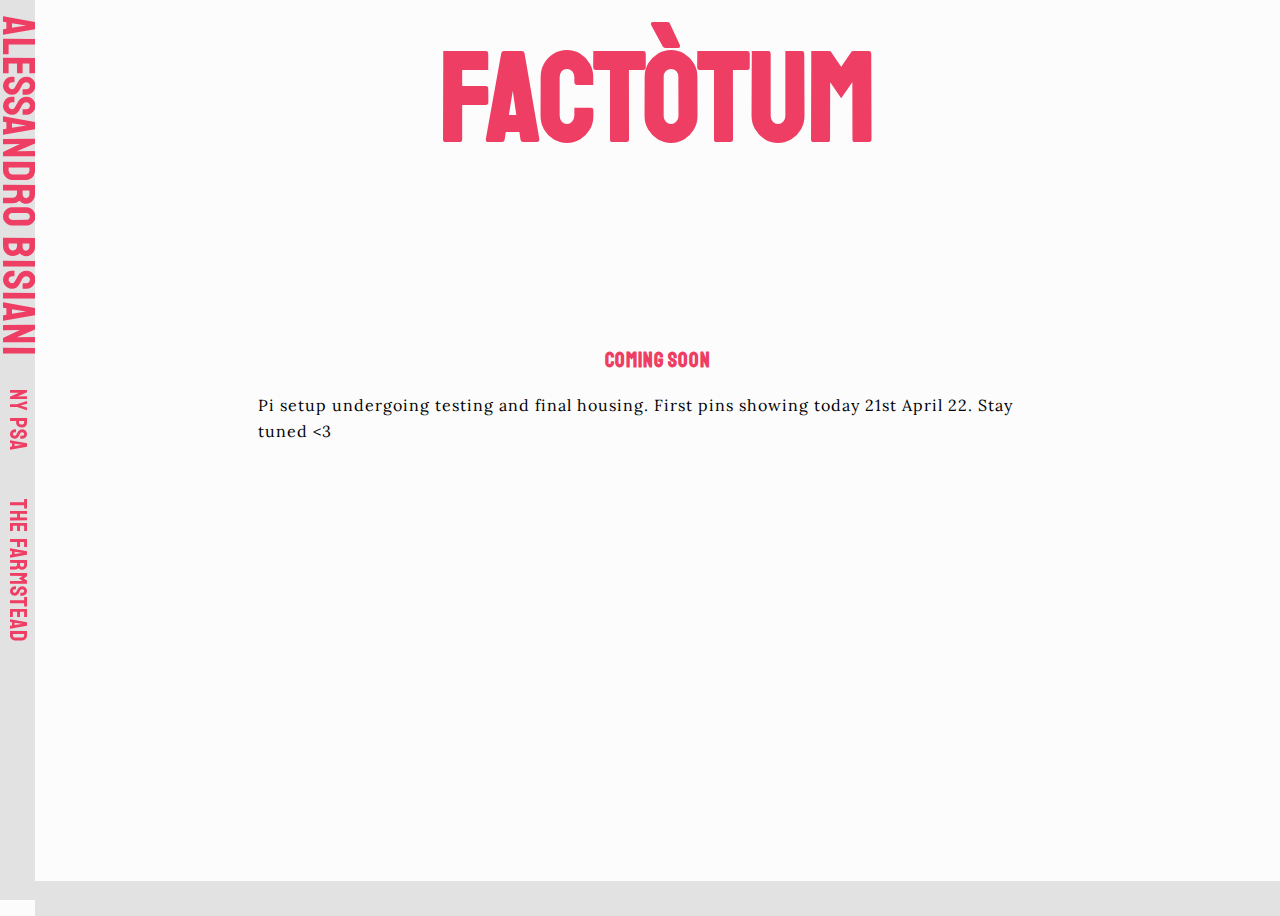
<file: farm.html>
<!DOCTYPE html>
<html lang="en-gb" dir="ltr">
<head>
     <title>Fungi in my lungi</title>
     <meta charset="utf-8">
     <meta name="viewport" content="width=device-width, initial-scale=1, shrink-to-fit=no">
<!-- Font Awesome -->
     <link rel="stylesheet" href="https://use.fontawesome.com/releases/v5.6.1/css/all.css" integrity="sha384-gfdkjb5BdAXd+lj+gudLWI+BXq4IuLW5IT+brZEZsLFm++aCMlF1V92rMkPaX4PP" crossorigin="anonymous">
     <!-- Google Fonts -->
    <link href="https://fonts.googleapis.com/css?family=Lora|Roboto+Slab|Staatliches" rel="stylesheet">

    <link rel="stylesheet" href="styles/default.css">
</head>
<body>


    <nav class="v-sidebar v-sidebar-left v-sidebar--dark">
		<h1 class="v-sidebar__title nav-theme">
			<a class="brand-link-style" href="index.html">Alessandro Bisiani</a>
        </h1>
        <li class="nav-li">
            <a class=" nav-theme" href="nypsa.html">NY PSA</a>
        </li>
        <li class="nav-li">
            <a class="nav-theme" href="farm.html">The Farmstead</a>
        </li>
    </nav>


    <div class="main-wrapper main-wrapper--rborder-yellow">

        <div class="main-wrapper__title-wrapper">
            <h2 class="title-primary title-primary--size">FACTÒTUM</h2>
        </div>

        <main class="main-wrapper__blog-wrap">
            <article class="main-wrapper__blog-wrap__article">
                <h3 class="post-title">COMING SOON</h3>
                <p class="blog-text">Pi setup undergoing testing and final housing. First pins showing today 21st April 22. Stay tuned &lt;3</p>
            </article>
        </main>

        <footer class="footer footer--bg-dark">
            <p class="footer__text footer__text--white"></p>
        </footer>

    </div>


</body>
</html>
</file>
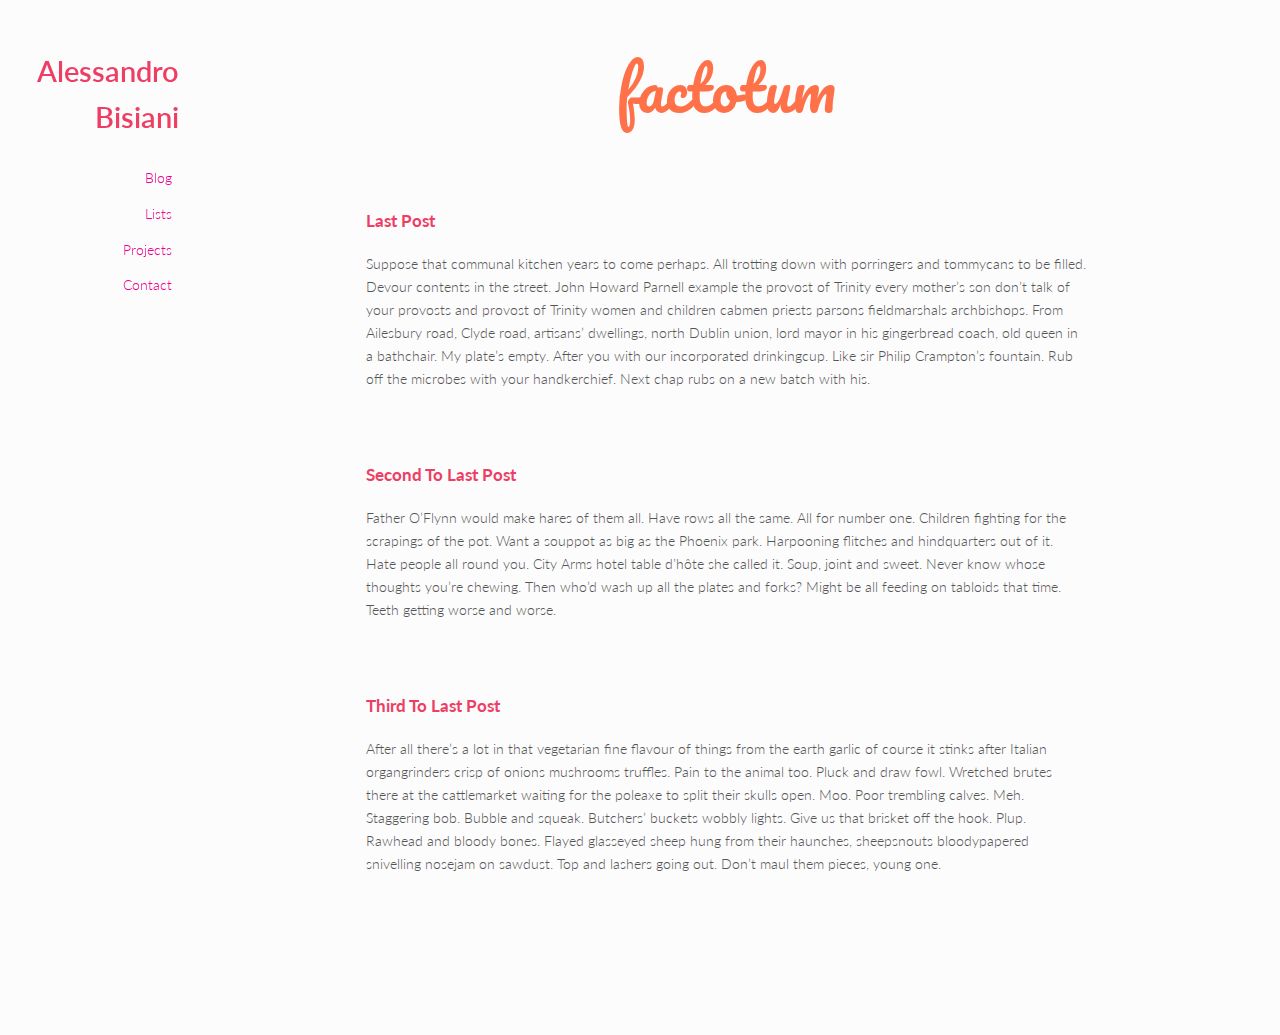
<file: index-sidebar-v.html>
<!DOCTYPE html>
<html lang="en">
<head>
    <meta charset="UTF-8">
    <meta name="viewport" content="width=device-width, initial-scale=1.0">
    <!-- Bootstrap 4 -->
    <!-- <link rel="stylesheet" href="https://maxcdn.bootstrapcdn.com/bootstrap/4.0.0/css/bootstrap.min.css" integrity="sha384-Gn5384xqQ1aoWXA+058RXPxPg6fy4IWvTNh0E263XmFcJlSAwiGgFAW/dAiS6JXm" crossorigin="anonymous"> -->
    <!-- Font Awesome  -->
    <link rel="stylesheet" href="https://use.fontawesome.com/releases/v5.6.1/css/all.css" integrity="sha384-gfdkjb5BdAXd+lj+gudLWI+BXq4IuLW5IT+brZEZsLFm++aCMlF1V92rMkPaX4PP" crossorigin="anonymous">
    <!-- Fonts -->
    <link href='https://fonts.googleapis.com/css?family=Pacifico' rel='stylesheet' type='text/css'>
	<link href='https://fonts.googleapis.com/css?family=Lato:300,400' rel='stylesheet' type='text/css'>
	
    <link rel="stylesheet" href="styles/sidebar-styles.css">

    <!-- <link rel="stylesheet" href="js/sidebar.js"> -->
    
    <title>Sidebar Template</title>
</head>
<body>
    <div id="primary-container">

        <nav id="navbar">        
            <div id="title-box" class="flexbox collapsible-nav-toggle">
                <h1><a href="index.html">Alessandro Bisiani</a></h1>
                <span>
                    <button id="nav-collapse-button">
                        <i class="fas fa-bars"></i></button>
                </span>
            </div> 

            <div id="nav-links" class="flexbox">
                <ul>
                    <li><a class="active" href="sidebar.html">Blog</a></li>
                    <li><a href="sidebar.html">Lists</a></li>
                    <li><a href="sidebar.html">Projects</a></li>
                    <li><a href="sidebar.html">Contact</a></li>
                </ul>
            </div> 
        </nav>
        

        <div id="content-box">
            <main>
                <h2>factotum</h2>
                <article>
                    <h3>Last Post</h3>
                    <p>Suppose that communal kitchen years to come perhaps. All trotting down with porringers and tommycans to be filled. Devour contents in the street. John Howard Parnell example the provost of Trinity every mother’s son don’t talk of your provosts and provost of Trinity women and children cabmen priests parsons fieldmarshals archbishops. From Ailesbury road, Clyde road, artisans’ dwellings, north Dublin union, lord mayor in his gingerbread coach, old queen in a bathchair. My plate’s empty. After you with our incorporated drinkingcup. Like sir Philip Crampton’s fountain. Rub off the microbes with your handkerchief. Next chap rubs on a new batch with his. </p>
                </article>
                <article>
                    <h3>Second To Last Post</h3>
                    <p>Father O’Flynn would make hares of them all. Have rows all the same. All for number one. Children fighting for the scrapings of the pot. Want a souppot as big as the Phoenix park. Harpooning flitches and hindquarters out of it. Hate people all round you. City Arms hotel table d’hôte she called it. Soup, joint and sweet. Never know whose thoughts you’re chewing. Then who’d wash up all the plates and forks? Might be all feeding on tabloids that time. Teeth getting worse and worse.</p>
                </article>
                <article>
                    <h3>Third To Last Post</h3>
                    <p>After all there’s a lot in that vegetarian fine flavour of things from the earth garlic of course it stinks after Italian organgrinders crisp of onions mushrooms truffles. Pain to the animal too. Pluck and draw fowl. Wretched brutes there at the cattlemarket waiting for the poleaxe to split their skulls open. Moo. Poor trembling calves. Meh. Staggering bob. Bubble and squeak. Butchers’ buckets wobbly lights. Give us that brisket off the hook. Plup. Rawhead and bloody bones. Flayed glasseyed sheep hung from their haunches, sheepsnouts bloodypapered snivelling nosejam on sawdust. Top and lashers going out. Don’t maul them pieces, young one.</p>
                </article>
            </main>
        </div>

    </div>

    <script type="text/javascript" src="scripts/js/sidebar.js"></script>
    </body>
</html>
</file>
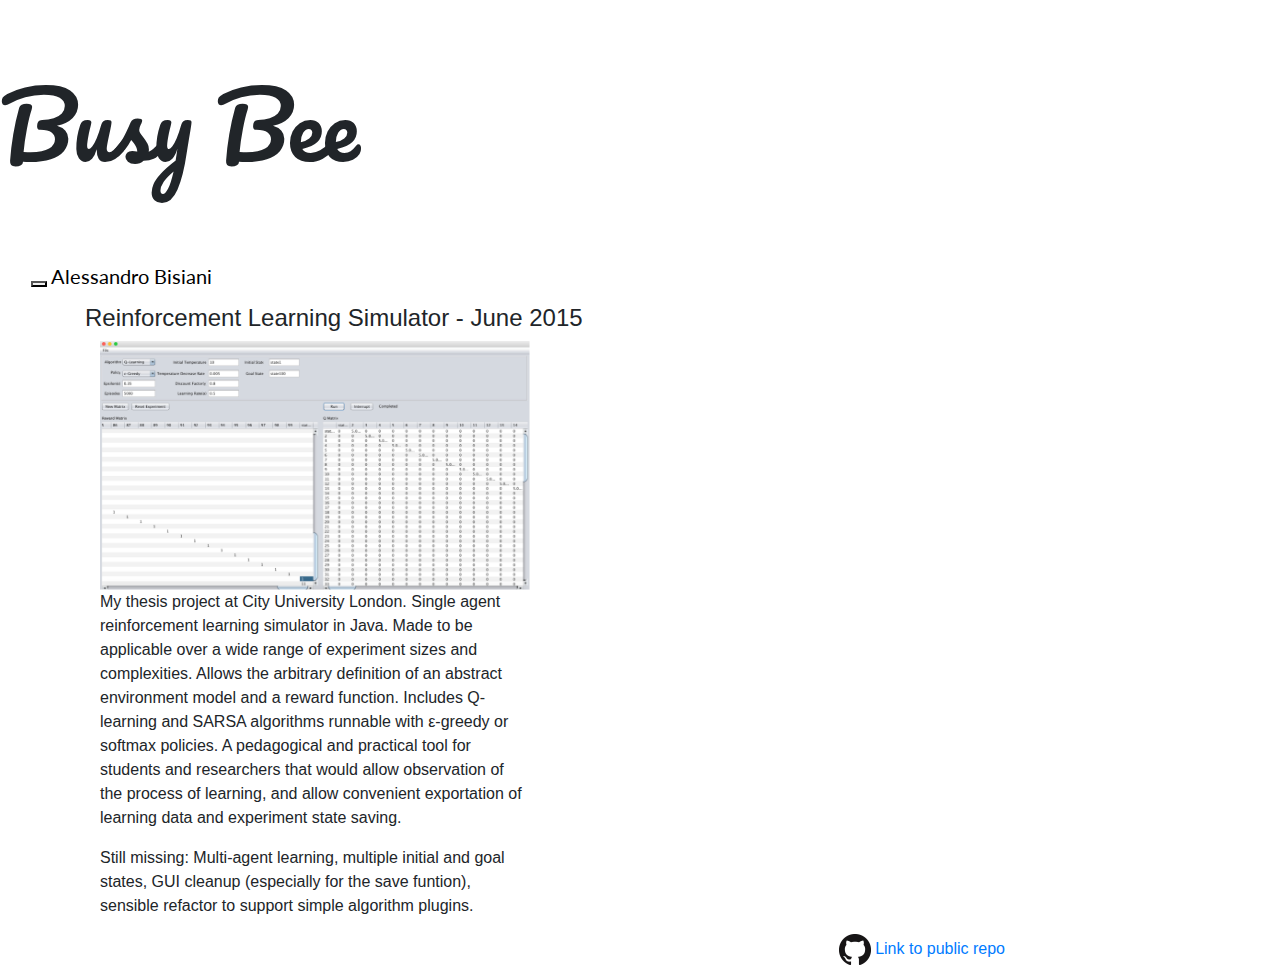
<file: index-v010.html>
<!DOCTYPE html>
<html lang="en">
<head>
	<title>Busy Bee</title>
	<meta charset="utf-8">
	<meta name="viewport" content="width=device-width, initial-scale=1">
	<!-- Bootstrap 4 CSS-->
	<link rel="stylesheet" href="https://maxcdn.bootstrapcdn.com/bootstrap/4.0.0/css/bootstrap.min.css" integrity="sha384-Gn5384xqQ1aoWXA+058RXPxPg6fy4IWvTNh0E263XmFcJlSAwiGgFAW/dAiS6JXm" crossorigin="anonymous">
	<link rel="stylesheet" href="css/style.css">
	<script
			  src="https://code.jquery.com/jquery-2.2.4.min.js"
			  integrity="sha256-BbhdlvQf/xTY9gja0Dq3HiwQF8LaCRTXxZKRutelT44="
			  crossorigin="anonymous"></script>
<!-- Fonts -->
	<link href='https://fonts.googleapis.com/css?family=Pacifico' rel='stylesheet' type='text/css'>
	<link href='https://fonts.googleapis.com/css?family=Lato:300,400' rel='stylesheet' type='text/css'>
</head>

<body>
	<div class="container-fluid">
<!--Title-->
		<div class="row">
			<h1 class="col-xs-12 title">Busy Bee</h1>
		</div>
<!--Navigation-->
		<nav class="navbar navbar-fixed-top">
<!--Brand anchor and toggle button (for mobile)-->
			<div class="brand-n-toggle">
				<button type="button" class="navbar-toggle collapsed" data-toggle="collapse" data-target="#mainCollapsingNavbar">
				<!-- class="navbar-toggler hidden-md" type="button" data-toggle="collapse" data-target="#mainCollapsingNavbar"> -->
					<span class="sr-only">toggle navigation menu</span>
					<span class="icon-bar"></span>
					<span class="icon-bar"></span>
					<span class="icon-bar"></span>
				</button>
				
				<a class="navbar-brand" href="https://alessandrobisiani.github.io">Alessandro Bisiani <span class="sr-only">(current)</span></a>
			</div>
<!--Nav links excluding brand-->
    		<div class="collapse navbar-collapse" id="mainCollapsingNavbar">
				<ul class="nav navbar-nav">
					<li class="nav-item">
						<a class="nav-link" href="#">Portfolio</a>
					</li>
					<li class="nav-item">
						<a class="nav-link" href="#">Contact</a>
					</li>
					<li>
						<a class="nav-link" href="https://github.com/alessandrobisiani">GitHub</a>
					</li>
					<li>
						<a class="nav-link" href="https://www.linkedin.com/in/alessandrobisiani">LinkedIn</a>
					</li>
				</ul>
    		</div>
		</nav>
	</div>
<!--Blog-->	
	<div class="container">

		<div class="row">
			<div class="col-md-10 col-md-offset-1">
				<div class="panel panel-default">
					<div class="panel-heading"><h4 class="panel-title">Reinforcement Learning Simulator - June 2015</h4></div>
					<div class="panel-body ">

						<a href="pictures/rlsim_snapshot.png">
							<img class="img-responsive col-sm-6" src="pictures/rlsim_snapshot.png">
						</a>
						<p class="col-sm-6">
							My thesis project at City University London.
							Single agent reinforcement learning simulator in Java. Made to be applicable over a wide range of experiment sizes and complexities. Allows the arbitrary definition of an abstract environment model and a reward function. Includes Q-learning and SARSA algorithms runnable with ε-greedy or softmax policies. A pedagogical and practical tool for students and researchers that would allow observation of the process of learning, and allow convenient exportation of learning data and experiment state saving. 
						</p>
						<p class="col-sm-6"> 
							Still missing: Multi-agent learning, multiple initial and goal states, GUI cleanup (especially for the save funtion), sensible refactor to support simple algorithm plugins.
						</p>
					</div>

					<div class="panel-footer" align="right">
						<img src="pictures/GitHub-Mark-32px.png">
						<a href="https://github.com/AlessandroBisiani/RlSim">Link to public repo</a>
					</div>	
				</div>
			</div>
		</div>

<!--BLOG TEMPLATE-->
<!--
		<div class="row">
			<div class="col-md-10 col-md-offset-1">
				<div class="panel panel-default">
					<div class="panel-heading"><h4 class="panel-title">Reinforcement Learning Simulator - June 2015</h4></div>
					<div class="panel-body ">

						<a href="pictures/rlsim_snapshot.png">
							<img class="img-responsive col-sm-6" src="pictures/rlsim_snapshot.png">
						</a>
						<p class="col-sm-6">
							My thesis project at City University London.
							Single agent reinforcement learning simulator in Java. Made to be applicable over a wide range of experiment sizes and complexities. Allows the arbitrary definition of an abstract environment model and a reward function. Includes Q-learning and SARSA algorithms runnable with ε-greedy or softmax policies. A pedagogical and practical tool for students and researchers that would allow observation of the process of learning, and allow convenient exportation of learning data and experiment state saving. </p>
						<p class="col-sm-6"> 
							Still missing: Multi-agent learning, multiple initial and goal states, GUI cleanup (especially for the save funtion), sensible refactor to support simple algorithm plugins.
						</p>
						
					</div>
					<div class="panel-footer" align="right">
						<img src="GitHub-Mark/PNG/GitHub-Mark-32px.png">
						<a href="https://github.com/AlessandroBisiani/RlSim"> Link to public repo</a>
					</div>	
				</div>
			</div>
		</div>
-->

	</div>
</body>
</html>
</file>
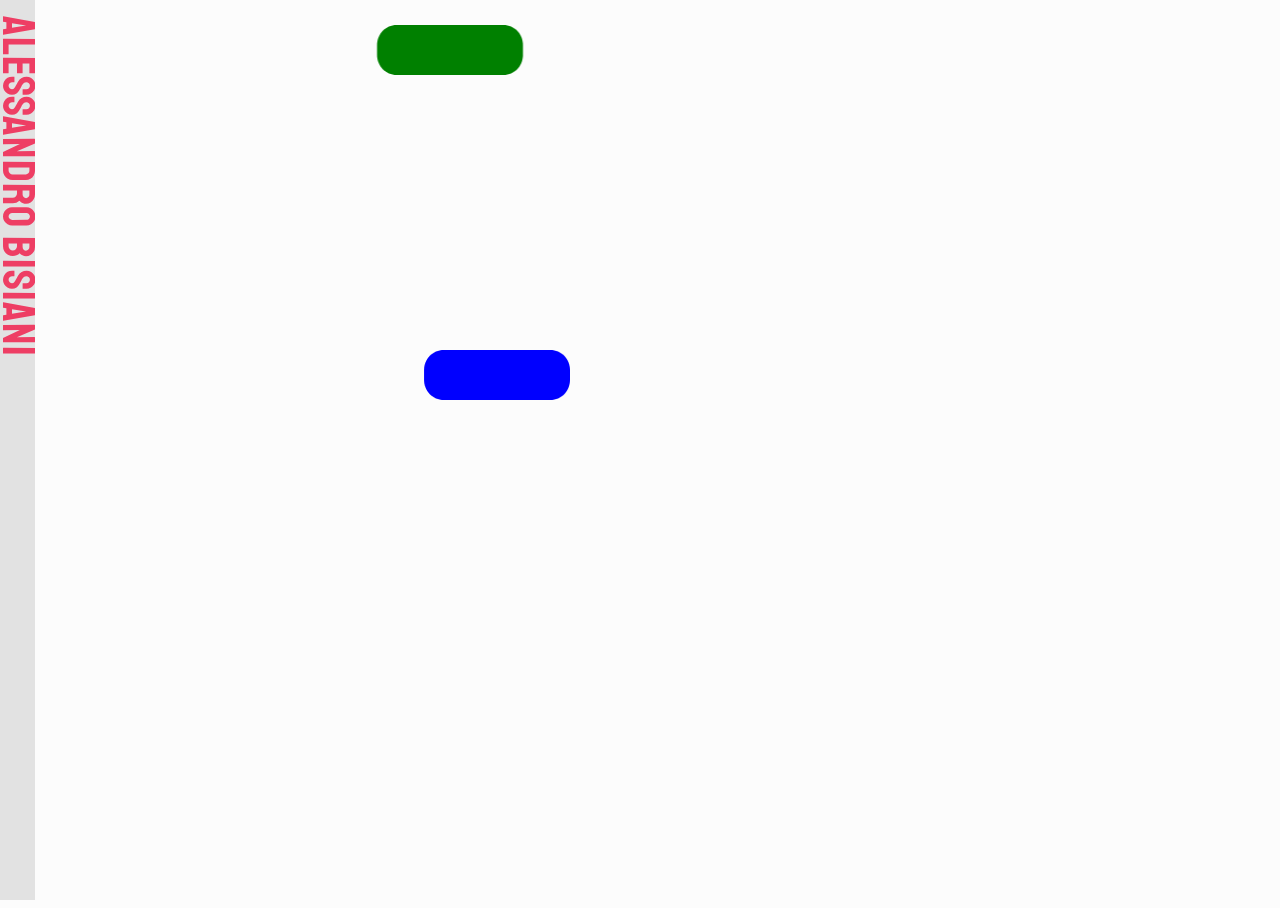
<file: list-visualizer.html>
<!DOCTYPE html>
<html lang="eng" dir="ltr">
<head>
    <title>List Visualizer</title>
    <meta charset="utf-8">
    <meta name="viewport" content="width=device-width, initial-scale=1, shrink-to-fit=no">

    <link href="https://fonts.googleapis.com/css?family=Lora|Staatliches" rel="stylesheet"> 

    <link rel="stylesheet" href="styles/default.css">
    <link rel="stylesheet" href="styles/list-visualizer.css">
    
    <script type="text/javascript" src="scripts/lib/paper-full.js"></script>
    <script type="text/paperscript" src="scripts/js/list-visualizer.js" canvas="myCanvas"></script>
</head>
<body>
    
    <nav class="v-sidebar v-sidebar-left v-sidebar--dark">
        <h1 class="v-sidebar__title">
            <a class="brand-link-style" href="index.html">Alessandro Bisiani</a>
        </h1>
    </nav>
    
    <canvas id="myCanvas" resize="true"></canvas>  

</body>
</html>
</file>
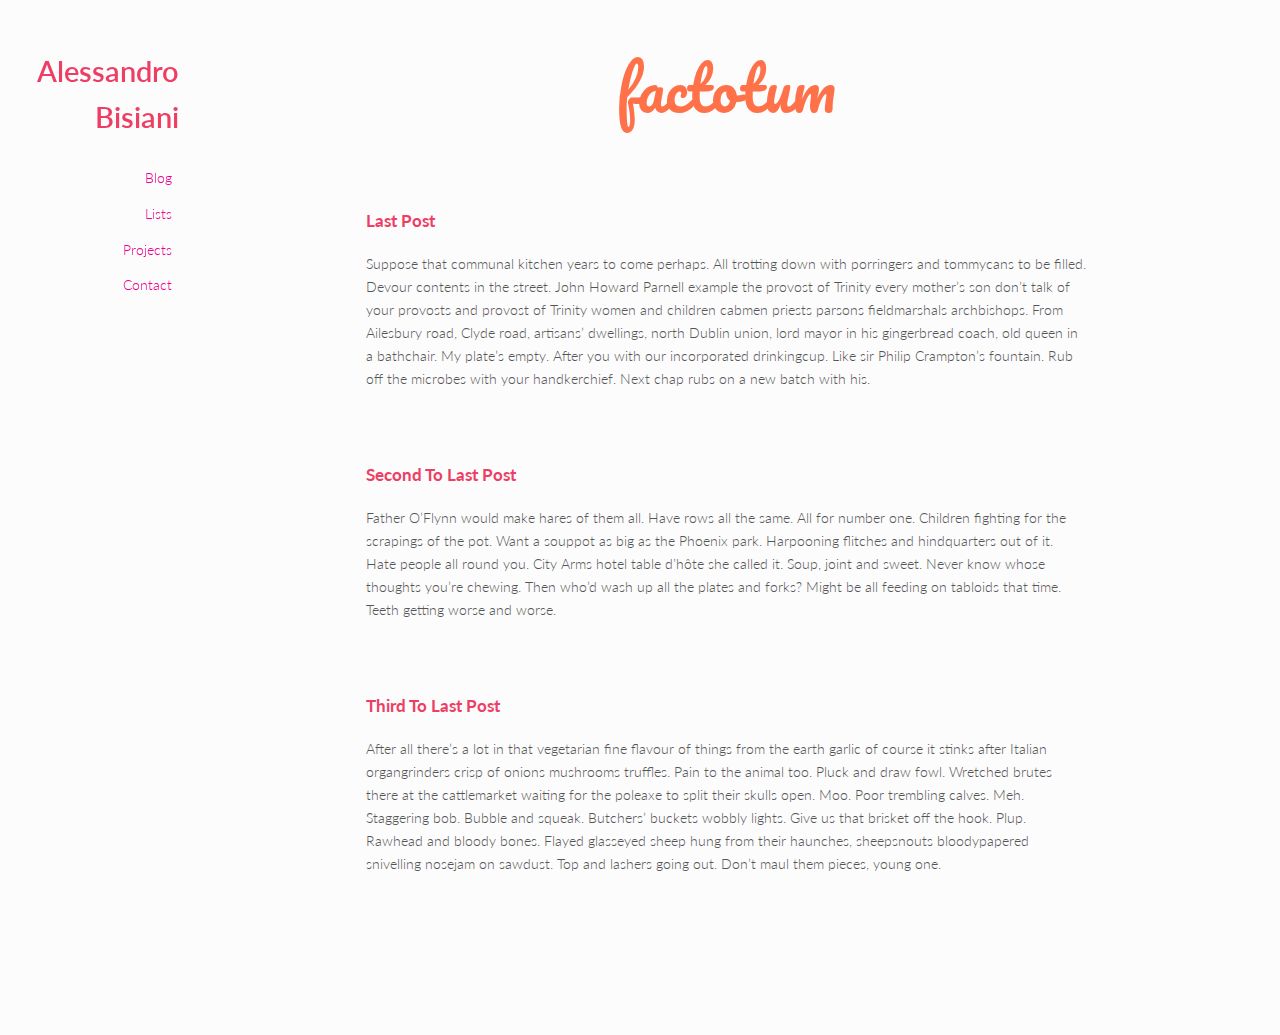
<file: sidebar.html>
<!DOCTYPE html>
<html lang="en">
<head>
    <meta charset="UTF-8">
    <meta name="viewport" content="width=device-width, initial-scale=1.0">
    <!-- Bootstrap 4 -->
    <!-- <link rel="stylesheet" href="https://maxcdn.bootstrapcdn.com/bootstrap/4.0.0/css/bootstrap.min.css" integrity="sha384-Gn5384xqQ1aoWXA+058RXPxPg6fy4IWvTNh0E263XmFcJlSAwiGgFAW/dAiS6JXm" crossorigin="anonymous"> -->
    <!-- Font Awesome  -->
    <link rel="stylesheet" href="https://use.fontawesome.com/releases/v5.6.1/css/all.css" integrity="sha384-gfdkjb5BdAXd+lj+gudLWI+BXq4IuLW5IT+brZEZsLFm++aCMlF1V92rMkPaX4PP" crossorigin="anonymous">
    <!-- Fonts -->
    <link href='https://fonts.googleapis.com/css?family=Pacifico' rel='stylesheet' type='text/css'>
	<link href='https://fonts.googleapis.com/css?family=Lato:300,400' rel='stylesheet' type='text/css'>
	
    <link rel="stylesheet" href="styles/sidebar-styles.css">

    <!-- <link rel="stylesheet" href="js/sidebar.js"> -->
    
    <title>Sidebar Template</title>
</head>
<body>
    <div id="primary-container">

        <nav id="navbar">        
            <div id="title-box" class="flexbox collapsible-nav-toggle">
                <h1><a href="index.html">Alessandro Bisiani</a></h1>
                <span>
                    <button id="nav-collapse-button">
                        <i class="fas fa-folder-open"></i></button>
                </span>
            </div> 

            <div id="nav-links" class="flexbox">
                <ul>
                    <li><a class="active" href="sidebar.html">Blog</a></li>
                    <li><a href="sidebar.html">Lists</a></li>
                    <li><a href="sidebar.html">Projects</a></li>
                    <li><a href="sidebar.html">Contact</a></li>
                </ul>
            </div> 
        </nav>
        

        <div id="content-box">
            <main>
                <h2>factotum</h2>
                <article>
                    <h3>Last Post</h3>
                    <p>Suppose that communal kitchen years to come perhaps. All trotting down with porringers and tommycans to be filled. Devour contents in the street. John Howard Parnell example the provost of Trinity every mother’s son don’t talk of your provosts and provost of Trinity women and children cabmen priests parsons fieldmarshals archbishops. From Ailesbury road, Clyde road, artisans’ dwellings, north Dublin union, lord mayor in his gingerbread coach, old queen in a bathchair. My plate’s empty. After you with our incorporated drinkingcup. Like sir Philip Crampton’s fountain. Rub off the microbes with your handkerchief. Next chap rubs on a new batch with his. </p>
                </article>
                <article>
                    <h3>Second To Last Post</h3>
                    <p>Father O’Flynn would make hares of them all. Have rows all the same. All for number one. Children fighting for the scrapings of the pot. Want a souppot as big as the Phoenix park. Harpooning flitches and hindquarters out of it. Hate people all round you. City Arms hotel table d’hôte she called it. Soup, joint and sweet. Never know whose thoughts you’re chewing. Then who’d wash up all the plates and forks? Might be all feeding on tabloids that time. Teeth getting worse and worse.</p>
                </article>
                <article>
                    <h3>Third To Last Post</h3>
                    <p>After all there’s a lot in that vegetarian fine flavour of things from the earth garlic of course it stinks after Italian organgrinders crisp of onions mushrooms truffles. Pain to the animal too. Pluck and draw fowl. Wretched brutes there at the cattlemarket waiting for the poleaxe to split their skulls open. Moo. Poor trembling calves. Meh. Staggering bob. Bubble and squeak. Butchers’ buckets wobbly lights. Give us that brisket off the hook. Plup. Rawhead and bloody bones. Flayed glasseyed sheep hung from their haunches, sheepsnouts bloodypapered snivelling nosejam on sawdust. Top and lashers going out. Don’t maul them pieces, young one.</p>
                </article>
            </main>
        </div>

    </div>

    <script type="text/javascript" src="js/sidebar.js"></script>
    <!-- <script src="https://code.jquery.com/jquery-3.3.1.min.js"integrity="sha256-FgpCb/KJQlLNfOu91ta32o/NMZxltwRo8QtmkMRdAu8="crossorigin="anonymous"></script>
    <srcript src="https://cdnjs.cloudflare.com/ajax/libs/popper.js/1.12.9/umd/popper.min.js" integrity="sha384-ApNbgh9B+Y1QKtv3Rn7W3mgPxhU9K/ScQsAP7hUibX39j7fakFPskvXusvfa0b4Q" crossorigin="anonymous"></script>
    <script src="https://maxcdn.bootstrapcdn.com/bootstrap/4.0.0/js/bootstrap.min.js" integrity="sha384-JZR6Spejh4U02d8jOt6vLEHfe/JQGiRRSQQxSfFWpi1MquVdAyjUar5+76PVCmYl" crossorigin="anonymous"></script> -->
</body>
</html>
</file>
<file: styles/sidebar-styles.css>
* {
    /* border: solid 1px #ee3e64; */
    /* #44accf */
    /* #b7d84b */
    /* #ec008c hot pink*/
    /* #fc6767 Light orange */
    /* #12a7d light blue */
    /* #00e8b9 bright teal */
}

/* * * {
    background-color: #fcfcfc;
} */
html {
    margin: 0 0;
    padding: 0 0;
}

body {
    margin-top: 0 2em;
    padding: 0 1em 4em;
    line-height: 1.6;
    font-family: 'Lato', sans-serif;
    font-size: 0.9em;
    font-weight: 350;
    color: #555;
    background-color: #fcfcfc;
}

h1,
h2,
h3,
strong {
  color: #333;
  color: #ee3e64
}

h2 {
    /* color: #00e8b9; */
    color: #ff7149;
}

div {
    margin: 0 0;
    padding: 0 0;
}

main {
    max-width: 50em;
    /* float: left; */
    margin: 2rem 1rem 5rem;
    /* border: solid 1px #ee3e64; */
    padding: 0rem 1rem;
}

main > h2 {
    margin: 0 0;
    margin-bottom: 3rem;
    text-align: center;
    font-family: 'Pacifico', Cursive;
    font-size: 60px;
    font-weight: 500;
}

main article {
    margin-top: 4.5rem;
}

button:focus {
    outline: 0;
}

span, button, i {
    margin: 0;
    padding: 0;
}

.flexbox {
    display: flex;
}

#primary-container {
    display: flex;
    flex-flow: row nowrap;
    
    /* border: solid 1px #b7d84b; */
 } 

 #content-box {
    display: flex;
    justify-content: center;
    float: left;
    width: 100%;

}

#navbar {
    display: flex;
    flex-flow: column;
    min-width: 140px;
    max-width: 140px;
    height: 100%;
    float:left;
    /* border: solid 1px #44accf; */
    justify-content: flex-start;
    margin: 1rem 1rem;
    background-color: #fcfcfc;
    position: sticky;
    left: 0;
    top: 2em;
    
}

/* #navbar * {
    /*
    TODO: Find out if this can be optimized.
    This is sexy, but slow as hell.
    padding: 1vh 5px;
    margin: 1vh 0; */
    /* padding: 5px 0; */
/*
} 
*/

#nav-collapse-button {
    border: 0;
    margin: 0;
    padding: 0;
    background-color: transparent;
    font-size: 1.5em;
    color: #ee3e64;
    display: none;
}

#navbar > div > h1 {
    text-align: right;
    font-weight: 600;
    
}

#navbar > div > ul {
    display: flex;
    flex-flow: column;
    list-style-type: none;
    /* border: solid 1px #44accf; */
    text-align: right;
    font-weight: 350;
    margin: 0;
}

#navbar li {
    padding: 0.4rem;
}

#navbar a {
    text-decoration: none;
    margin: 0;
    padding: 0;
    color: #ec008c;
    /* border: solid 1px #44accf; */
}

#navbar h1 a {
    color: #ee3e64;
}

#navbar a:hover, #navbar a:active{
    /* color: #ee3e64 */
    color: #ff7149;
    text-decoration: underline;
}
#navbar h1 a:hover {
    color: #ff7149;
    text-decoration: none;
}

#title-box {
    margin: 0;
    justify-content: center;
}

#nav-links {
    display: flex;
    justify-content: flex-end;
}

@media only screen and (max-width: 650px) {
    body {
        margin-top: 150px;
    }
    
    main, #navbar {
        padding: 3rem auto;
    }

    main article > h3 {
        text-align: center;
    }

    #navbar h1 {
        margin-right: 0em;
    }
    #navbar i {
        margin: 0 1rem;
    }

    #nav-collapse-button {
        display: inline;
        border: 0;
        margin: 0;
        padding: 0;
    }

    #primary-container {
        flex-flow: column;
        /* justify-content: center; */
    }

    #navbar {
        height: auto;
        min-width: 100%;
        /* max-width: 100%; */
        position: fixed;
        top: 0;
        margin: 0;
        flex-flow: column;
        align-items: flex-end;
    }

    #navbar > div > ul {
        flex-flow: row;
        justify-content: flex-end;
        align-items: center;
        margin: 0;
    }

    #navbar li {
        margin: 0 1.4rem;
    }

    #title-box {
        align-items: center;
        justify-content: space-between;
    }

    #nav-links {
        display: none;
    }
}
/* 
@media only screen and (max-width: 450px){

    #navbar > div{
        display: flex;
        justify-content: center;
        align-content: center;
    }

    #navbar > div > ul {
        display: none;
        flex-flow: column;
        /* list-style-type: none; */
        /*border: solid 1px #44accf; 
        text-align: center;
        margin: 0; */
    /*}
    
} */

@media only screen and (min-width: 651px) {
    #nav-links {
        display: flex !important; 
    }
}
</file>
<file: css/style.css>
* {
	-webkit-box-sizing: border-box;
	-moz-box-sizing: border-box;
	-ms-box-sizing: border-box;
	box-sizing: border-box;
}

* {
	
	/*border: 1px solid red;*/

}

.test {
	/*border : 1px solid blue;*/
}

.nav-link {
	color: black;
	font-weight: 300;
}

.navbar .navbar-toggle .icon-bar {
    background-color: black;
}

.navbar {
	background-color: white;
	font-family: 'Lato', sans-serif;
}

.navbar-brand {
	color: black;
	font-weight: 400;
}

.title {
	font-size: 90px; 
	text-align: center;
	margin-bottom: 70px;
	margin-top: 70px;
	/* 
	max-width: 280px;
	flex-grow: 1;
	*/
	font-family: 'Pacifico', Cursive;
}


/*
.my-blog {
	display: flex;
	flex-direction: column;
}


/*
html {
  font-size: 12px;
}

@include media-breakpoint-up(sm) {
  html {
    font-size: 20px;
  }
}
*/
</file>
<file: styles/list-visualizer.css>
body, html{
    height: 100%;
    margin: 0;
}

canvas {
    width: 100%;
    height: 100%;
    padding-left: 35px;
}
</file>
<file: styles/default.css>
/*
Adapted by Alessandro Bisiani from the original:
html5doctor.com Reset Stylesheet
v1.6.1
Last Updated: 2010-09-17
Author: Richard Clark - http://richclarkdesign.com
Twitter: @rich_clark
*/

/* border: solid 1px #ee3e64; */
    /* #44accf sky blue*/
    /* #b7d84b */
    /* #ec008c hot pink*/
    /* #ffa719; Bright orange */
    /* #fc6767 Light orange */
    /* #12a7d light blue */
    /* #00e8b9 bright teal */
    /* #fcfcfc grey */
    /* #262626; dark grey /
    /* #505050; lighter dark grey */

    /*
    color: #ee3e64;
    color: #fd5d93; salmon
    text-shadow: 0px 4px 3px rgba(0,0,0,0.1),
				 0px 8px 13px rgba(0,0,0,0.1),
                 0px 18px 23px rgba(0,0,0,0.1);
 */


html, body, div, span, object, iframe,
h1, h2, h3, h4, h5, h6, p, blockquote, pre,
abbr, address, cite, code,
del, dfn, em, img, ins, kbd, q, samp,
small, strong, sub, sup, var,
b, i,
dl, dt, dd, ol, ul, li,
fieldset, form, label, legend,
table, caption, tbody, tfoot, thead, tr, th, td,
article, aside, canvas, details, figcaption, figure,
footer, header, hgroup, menu, nav, section, summary,
time, mark, audio, video {
    margin:0;
    padding:0;
    border:0;
    outline:0;
    font-size:16px;
    vertical-align:baseline;
    background:transparent;
}

html {
    box-sizing: border-box;
}

*, *:before, *:after {
    box-sizing: inherit;
}

body {
    font-weight: 400;
    letter-spacing: 1px;
    line-height: 1.6;
    background-color: #fcfcfc;
    font-family: "Lora", "Courier New", Courier, monospace;
    height: 100%;
}

h1, h2, h3, h4, h5, h6 {
    font-family: "Staatliches", Verdana, Geneva, sans-serif;
    margin-bottom: 0.5em;
    color: #ee3e64;
}
h2 {
    font-size: 150%;
}
h3 {
    font-size: 130%;
}
h4 {
    font-size: 120%;
    text-decoration: underline;
}
h5 {
    font-size: 110%;
    text-decoration: underline;
}
h6 {
    font-size: 100%;
    text-decoration: underline;
}

article,aside,details,figcaption,figure,
footer,header,hgroup,menu,nav,section {
    display:block;
}

blockquote, q {
    quotes:none;
}

blockquote:before, blockquote:after,
q:before, q:after {
    content:'';
    content:none;
}

a {
    margin: 0;
    padding: 0;
    font-size: 100%;
    vertical-align: baseline;
    background: inherit;
    text-decoration: none;
    /* color: #ffa719;
    color: #ee3e64;
    color: #fd5d93;
    color: #44accf; */
    color: #ffe819;
    color: #ee3e64;
    border-bottom: #fd5d93;
}
a:hover{
    /* text-decoration: underline #fd5d93;
    text-decoration: underline #8e00cf; */
    background-color: #9000d346;
    /* color: #44accf;
    color: violet;
    color: #ee3e64;
    color: #fd5d93; */
}

/* change colours to suit your needs */
ins {
    background-color:#ff9;
    color:#000;
    text-decoration:none;
}

/* change colours to suit your needs */
mark {
    background-color:#ff9;
    color:#000; 
    font-style:italic;
    font-weight:bold;
}

del {
    text-decoration: line-through;
}

abbr[title], dfn[title] {
    /* border-bottom:1px dotted; */
    cursor:help;
}

table {
    border-collapse:collapse;
    border-spacing:0;
}

/* change border colour to suit your needs */
hr {
    display:block;
    height:1px;
    border:0;
    border-top:1px solid #cccccc;
    margin:1em 0;
    padding:0;
}

input, select {
    vertical-align: middle;
}


main{
    grid-area: main;
}

article{
    margin-bottom: 5em;
}

p {
    margin-top: 1em;
}

li{
    list-style: none inside;
    margin-bottom:0.1em;
}



.footer{
    grid-area: footer;
    display: flex;
    height: 5vh;
    min-height: 35px;
    height: 35px;
    text-align: center;
    justify-content: center;
    align-items: center;
    overflow: hidden;
}
    .footer__text {
        margin:0;
        padding:0;
        border:0;
        outline:0;
    }

    .footer__text--white {
        color: #fcfcfc;
    }

    .footer--bg-dark {
        background-color: #444444;
        background-color: rgba(68, 68, 68, 0.137);
    }

.title-primary {
    margin-bottom: 0rem;

}
.title-primary--size {
    font-size: calc(3em + 6vw);
}

.link-dark {
    color: #ee3e64;
    background-color: rgb(255, 255, 0, 0.4);
}

.v-sidebar {
    box-sizing: border-box;
    position: fixed;
    min-height: 100vh;
    padding: 1em 0;
    align-items: center;
    overflow: hidden;
}
.v-sidebar-right {
    background-color: #ffe819;
    background-color: #ee3e64c4;
    width: 10px;
    right: 0;
    display: none;
}
.v-sidebar-left {
    display: flex;
    width: 35px;
    flex-flow: column nowrap;
    /* justify-content: space-between; */
    align-items: center;
    overflow: hidden;
}
    .v-sidebar--dark {
        background-color: #444444;
        background-color: rgba(68, 68, 68, 0.137);
    }

    .v-sidebar__title {
        writing-mode: vertical-rl;
        text-orientation: mixed;
    }

    .brand-link-style {
        font-size: 2.9rem;
        font-weight: 500;
        color: #fcfcfc;
        color: #ffa719;
        color: #ffe819;
        color: #fd5d93;
        color: #ee3e64;
    }

.nav-li{
    display: inline;
    writing-mode: vertical-rl;
    margin: 1em 0;
    font-size: 1.5em;
    color: #ee3e64;
}
.nav-li::before{
    /* content: "*"; */
    color: #ffe819;
    color: #ee3e64;
}

.nav-theme {
    font-family: "Staatliches", Verdana, Geneva, sans-serif;
}

.main-wrapper__social-n-skills {
    grid-area: contacts;
    display: flex;
    flex-direction: column;
    align-content: center;
    justify-content: center;
}

    .social-links {
        display: flex;
        justify-content: center;
        padding: 0.5em;
    }
        .social-links__link {
            padding: 0 0.5em;
        }

    .skills-list {
        display: block;
        columns: 2;
        list-style: none;
        padding: 0.5em 0;
    }
        .skills-list__item {
            padding: 0 1em;
            list-style: none;

            text-align: center;
        }
        .skills-list__item::before{
            content:"*";
        }

.main-wrapper__blog-wrap {
    display: flex;
    width: 100%;
    align-items: center;
    margin: 5em 0;
    flex-flow: column nowrap;
}
    .main-wrapper__blog-wrap__article {
        max-width: 800px;
        margin: 0 0 4em 0;
    }
.post-title {
    text-align: center;
}

.li--margin-t {
    margin-top: 0.5em;
}
.li--dec-zero{
    list-style-type: decimal-leading-zero;
}
.sub-li{
    text-indent: 0.5em;
}
.sub-li::before{
    content: "~ ";
}

.main-wrapper {
    display: grid;
    width: 100vw;
    grid-template-columns: 35px [left-gutter] auto [content] 75% [right-gutter] auto;
    grid-template-rows: fit-content(30vh) auto minmax(min-content, 65vh) 3vh;
    row-gap: 2em;
    grid-template-areas:
        ". . title ."
        ". . contacts ."
        ". . main ."
        ". footer footer footer"
}
    .main-wrapper__title-wrapper {
        display: flex;
        grid-area: title;
        justify-content: center;
        align-items: center;
    }

    /* Safari and Chrome */
    /* body::-webkit-scrollbar {
        display: none;
    } */

/* DROPDOWN/POPOUT MENU CODE */
/*
.dropdown {
    position: relative;
    display: inline;
}

    .dropdown__nav-links {
        writing-mode: horizontal-tb;
        display: flex;
        position: absolute;
        background-color: #505050;
        padding: 0.5em;
        bottom: 0;
        left: -550px;
        -moz-border-radius: 0 5px 5px 0;
        -webkit-border-radius: 0 5px 5px 0;
        border-radius: 0 5px 5px 0;
        transition: all 0.5s ease;
        z-index: -1;
    }

    .dropdown:hover .dropdown__nav-links {
        bottom: 0;
        left: 30px;
    }

    .dropdown__nav-links > a{
        padding: 0 1em;
    } */

/* .nav-theme {
    font-family: "Staatliches", Verdana, Geneva, sans-serif;
    text-decoration: underline cyan;
    color: #fcfcfc;
    transition: font-size 0.5s ease;
}
.nav-theme:hover {
    color: #fcfcfc;
} */
</file>
